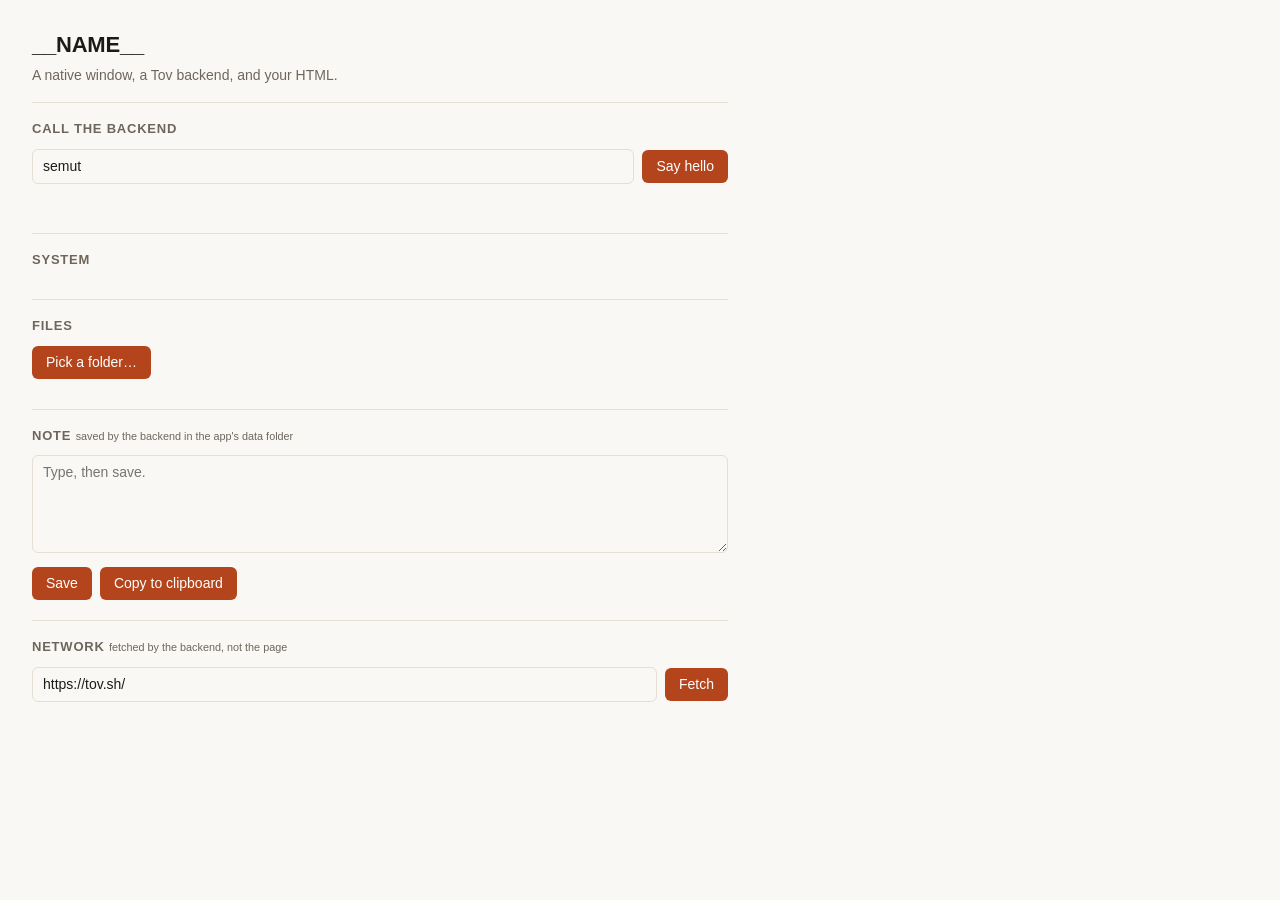
<file: template/frontend/index.html>
<!doctype html>
<html lang="en">
<head>
  <meta charset="utf-8">
  <meta name="viewport" content="width=device-width, initial-scale=1">
  <title>__NAME__</title>
  <link rel="stylesheet" href="style.css">
</head>
<body>
  <header>
    <h1>__NAME__</h1>
    <p class="sub">A native window, a Tov backend, and your HTML. <span id="uptime"></span></p>
  </header>

  <main>
    <section>
      <h2>Call the backend</h2>
      <form id="hello-form" class="row">
        <input id="name" value="semut" aria-label="Name">
        <button>Say hello</button>
      </form>
      <output id="hello-out"></output>
    </section>

    <section>
      <h2>System</h2>
      <dl id="sysinfo"></dl>
    </section>

    <section>
      <h2>Files</h2>
      <div class="row">
        <button id="pick">Pick a folder…</button>
        <code id="dir"></code>
      </div>
      <ul id="entries"></ul>
    </section>

    <section>
      <h2>Note <small>saved by the backend in the app's data folder</small></h2>
      <textarea id="note" rows="4" placeholder="Type, then save."></textarea>
      <div class="row">
        <button id="save">Save</button>
        <button id="copy">Copy to clipboard</button>
        <output id="note-out"></output>
      </div>
    </section>

    <section>
      <h2>Network <small>fetched by the backend, not the page</small></h2>
      <form id="fetch-form" class="row">
        <input id="url" value="https://tov.sh/" aria-label="URL">
        <button>Fetch</button>
      </form>
      <output id="fetch-out"></output>
    </section>
  </main>

  <script src="app.js"></script>
</body>
</html>
</file>
<file: template/frontend/style.css>
:root {
  color-scheme: light dark;
  --bg: #faf8f5;
  --fg: #1d1b18;
  --muted: #6d665c;
  --line: #e4ded4;
  --accent: #b4441c;
  --err: #b3261e;
  font: 14px/1.5 -apple-system, BlinkMacSystemFont, "Helvetica Neue", sans-serif;
}
@media (prefers-color-scheme: dark) {
  :root {
    --bg: #1b1916;
    --fg: #ece7df;
    --muted: #9b9388;
    --line: #34302a;
    --accent: #ec7a4b;
    --err: #f2867c;
  }
}

* { box-sizing: border-box; }
body { margin: 0; background: var(--bg); color: var(--fg); }
header { padding: 28px 32px 8px; }
h1 { margin: 0; font-size: 22px; letter-spacing: -0.01em; }
.sub { margin: 4px 0 0; color: var(--muted); }
main { padding: 8px 32px 32px; display: grid; gap: 4px; max-width: 760px; }
section { padding: 16px 0; border-top: 1px solid var(--line); }
h2 { margin: 0 0 10px; font-size: 13px; text-transform: uppercase; letter-spacing: 0.06em; color: var(--muted); }
h2 small { text-transform: none; letter-spacing: 0; font-weight: normal; }
.row { display: flex; gap: 8px; align-items: center; flex-wrap: wrap; }
input, textarea {
  font: inherit; color: inherit; background: transparent;
  border: 1px solid var(--line); border-radius: 6px; padding: 6px 10px;
}
input { flex: 1; min-width: 180px; }
textarea { width: 100%; resize: vertical; margin-bottom: 8px; }
input:focus, textarea:focus { outline: 2px solid var(--accent); outline-offset: -1px; }
button {
  font: inherit; color: #fff; background: var(--accent); border: 0;
  border-radius: 6px; padding: 6px 14px; cursor: pointer;
}
button:active { transform: translateY(1px); }
output { display: block; margin-top: 8px; color: var(--muted); min-height: 1.5em; }
.row output { margin: 0; }
output.error { color: var(--err); }
dl { display: grid; grid-template-columns: max-content 1fr; gap: 2px 16px; margin: 0; }
dt { color: var(--muted); }
dd { margin: 0; font-family: ui-monospace, Menlo, monospace; font-size: 12.5px; word-break: break-all; }
code { font: 12.5px ui-monospace, Menlo, monospace; color: var(--muted); }
ul { list-style: none; padding: 0; margin: 10px 0 0; columns: 3; font-size: 13px; max-height: 220px; overflow: auto; }
li.dir { color: var(--accent); }
</file>
